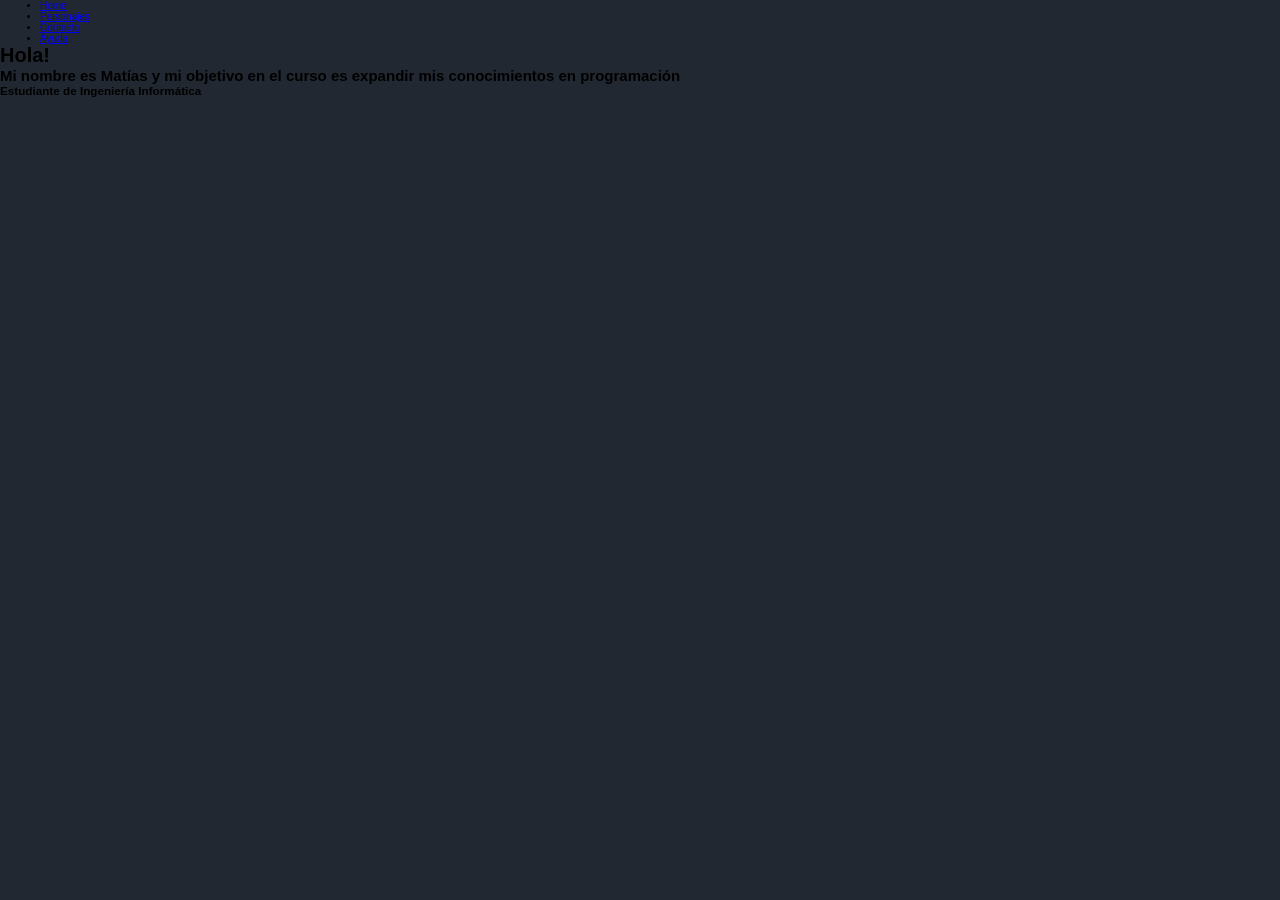
<file: clase2/index.html>
<!DOCTYPE html>
<html lang="en">
<head>
  <meta charset="UTF-8">
  <meta http-equiv="X-UA-Compatible" content="IE=edge">
  <meta name="viewport" content="width=device-width, initial-scale=1.0">
  <link rel="stylesheet" href="../clase3/style.css">
  <title>Clase 2</title>
</head>
<body>
  <header id="arriba">
    <ul class="menuSuperior">
      <li><a href='index.html'>Home</a></li>
      <li><a href='./pages/personajes.html'>Personajes</a></li>
      <li><a href='#'>Contacto</a></li>
      <li><a href='#'>Ayuda</a></li>
    </ul>
  </header>
  
  <h1>Hola!</h1>
  <h2>Mi nombre es Matías y mi objetivo en el curso es expandir mis conocimientos en programación</h2>
  <h3>Estudiante de Ingeniería Informática</h3>
  
</body>
</html>
</file>
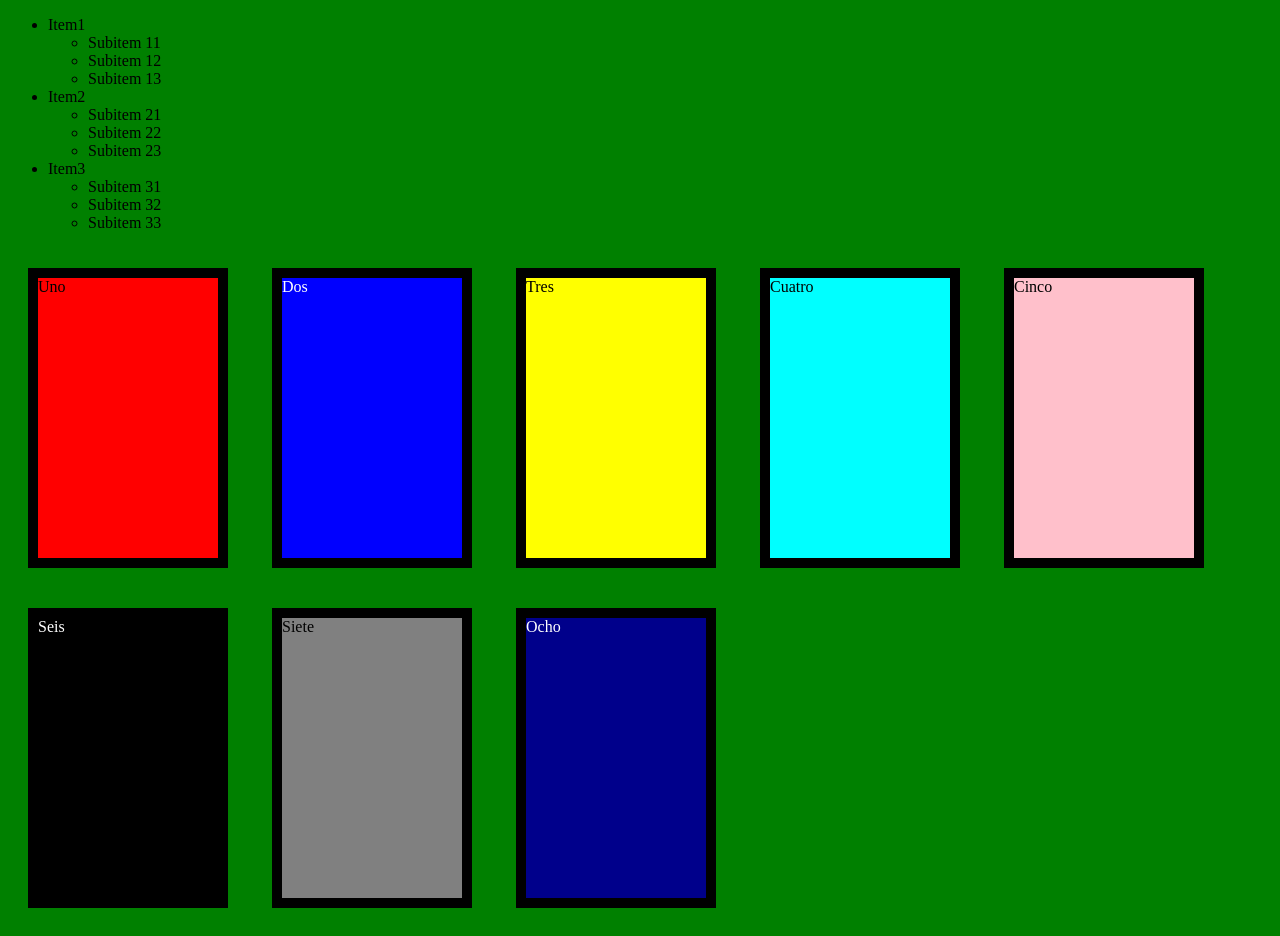
<file: clase4/index.html>
<!DOCTYPE html>
<html lang="en">
<head>
  <meta charset="UTF-8">
  <meta http-equiv="X-UA-Compatible" content="IE=edge">
  <meta name="viewport" content="width=device-width, initial-scale=1.0">
  <link rel="stylesheet" href="./style.css">
  <title>Document</title>
</head>
<body>
  <ul class="menu">
    
    <li class="item"> Item1
      <ul>  
        <li class="subitem">Subitem 11</li>    
        <li class="subitem">Subitem 12</li>
        <li class="subitem">Subitem 13</li>
      </ul>
    </li>

    <li class="item"> Item2
      <ul>
        <li class="subitem">Subitem 21</li>
        <li class="subitem">Subitem 22</li>
        <li class="subitem">Subitem 23</li>
      </ul>
    </li>
    
    <li class="item"> Item3
      <ul> 
        <li class="subitem">Subitem 31</li>
        <li class="subitem">Subitem 32</li>
        <li class="subitem">Subitem 33</li>
      </ul>
    </li>
  
  </ul>

  <div>
    <div class="caja uno" >Uno</div>
    <div class="caja dos">Dos</div>
    <div class="caja tres">Tres</div>
    <div class="caja cuatro">Cuatro</div>
    <div class="caja cinco">Cinco</div>
    <div class="caja seis">Seis</div>
    <div class="caja siete">Siete</div>
    <div class="caja ocho">Ocho</div>
  </div>
</body>
</html>
</file>
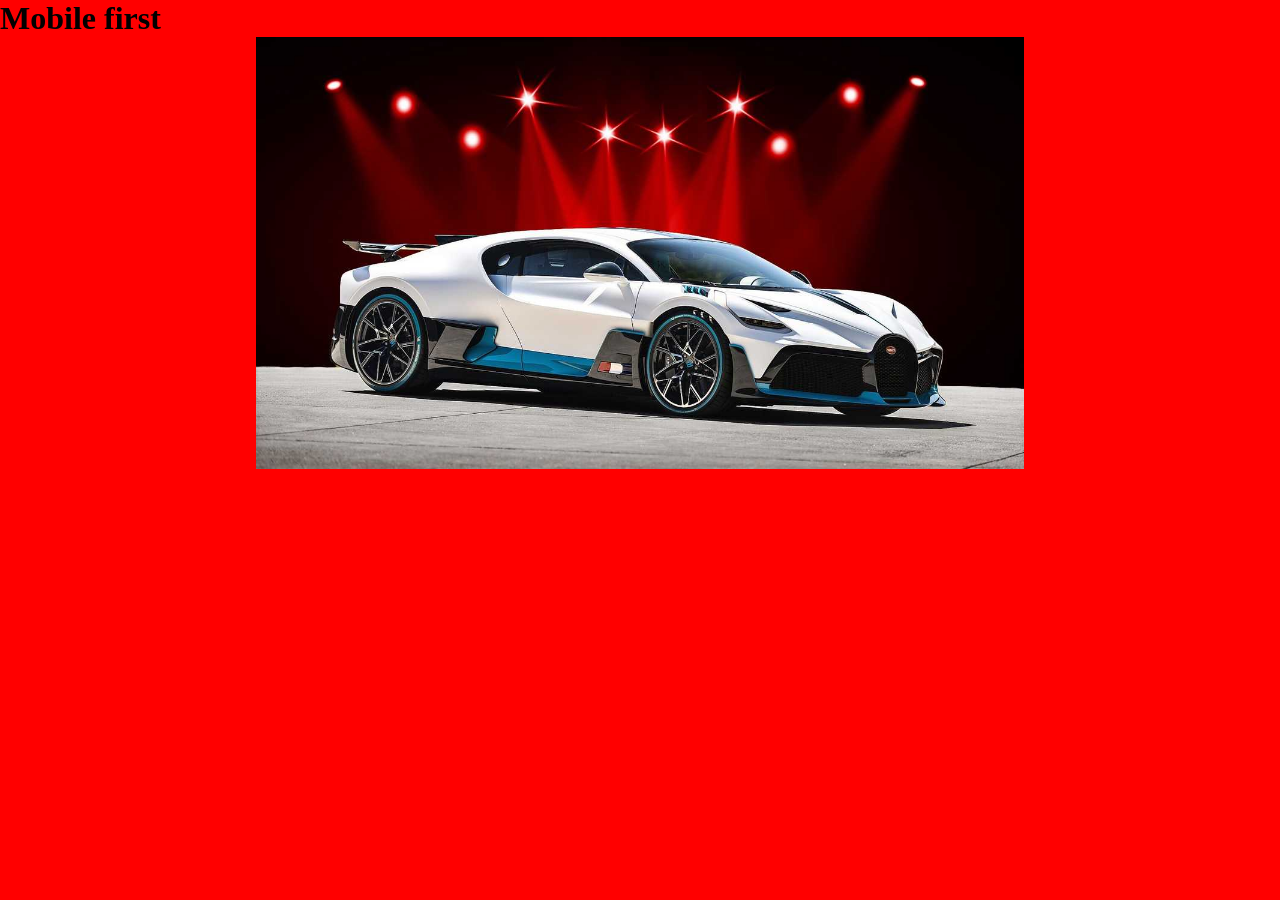
<file: clase7/index.html>
<!DOCTYPE html>
<html lang="en">
<head>
  <meta charset="UTF-8">
  <meta http-equiv="X-UA-Compatible" content="IE=edge">
  <meta name="viewport" content="width=device-width, initial-scale=1.0">
  <link rel="stylesheet" href="./styles.css">
  <title>Document</title>
</head>
<body>
  <h1>Mobile first</h1>
  
  <section class="tienda">
    <div>
      <img src="./img/auto1.jpg" alt="un auto">
    </div>
  </section>


</body>
</html>
</file>
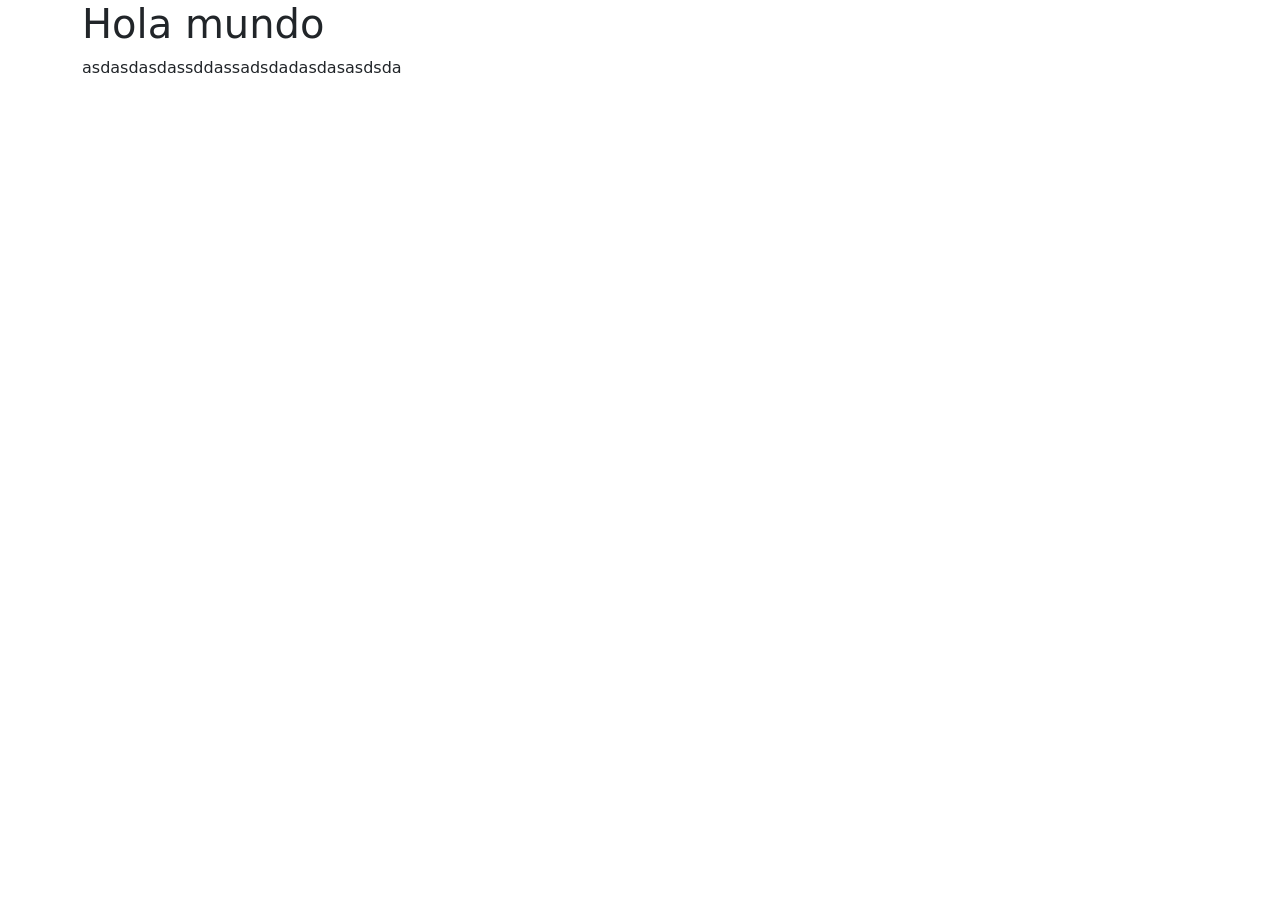
<file: clase8/index.html>
<!DOCTYPE html>
<html lang="en">
<head>
  <meta charset="UTF-8">
  <meta http-equiv="X-UA-Compatible" content="IE=edge">
  <meta name="viewport" content="width=device-width, initial-scale=1.0">
  <link rel="stylesheet" href="./css/bootstrap.css">
  <title>Document</title>
</head>
<body>
  <section class="container">
    <h1>Hola mundo</h1>
    asdasdasdassddassadsdadasdasasdsda
  </section>
  


  
  <script src="./js/bootstrap.js"></script>
  <script src="https://cdn.jsdelivr.net/npm/@popperjs/core@2.11.6/dist/umd/popper.min.js" integrity="sha384-oBqDVmMz9ATKxIep9tiCxS/Z9fNfEXiDAYTujMAeBAsjFuCZSmKbSSUnQlmh/jp3" crossorigin="anonymous"></script>
</body>
</html>
</file>
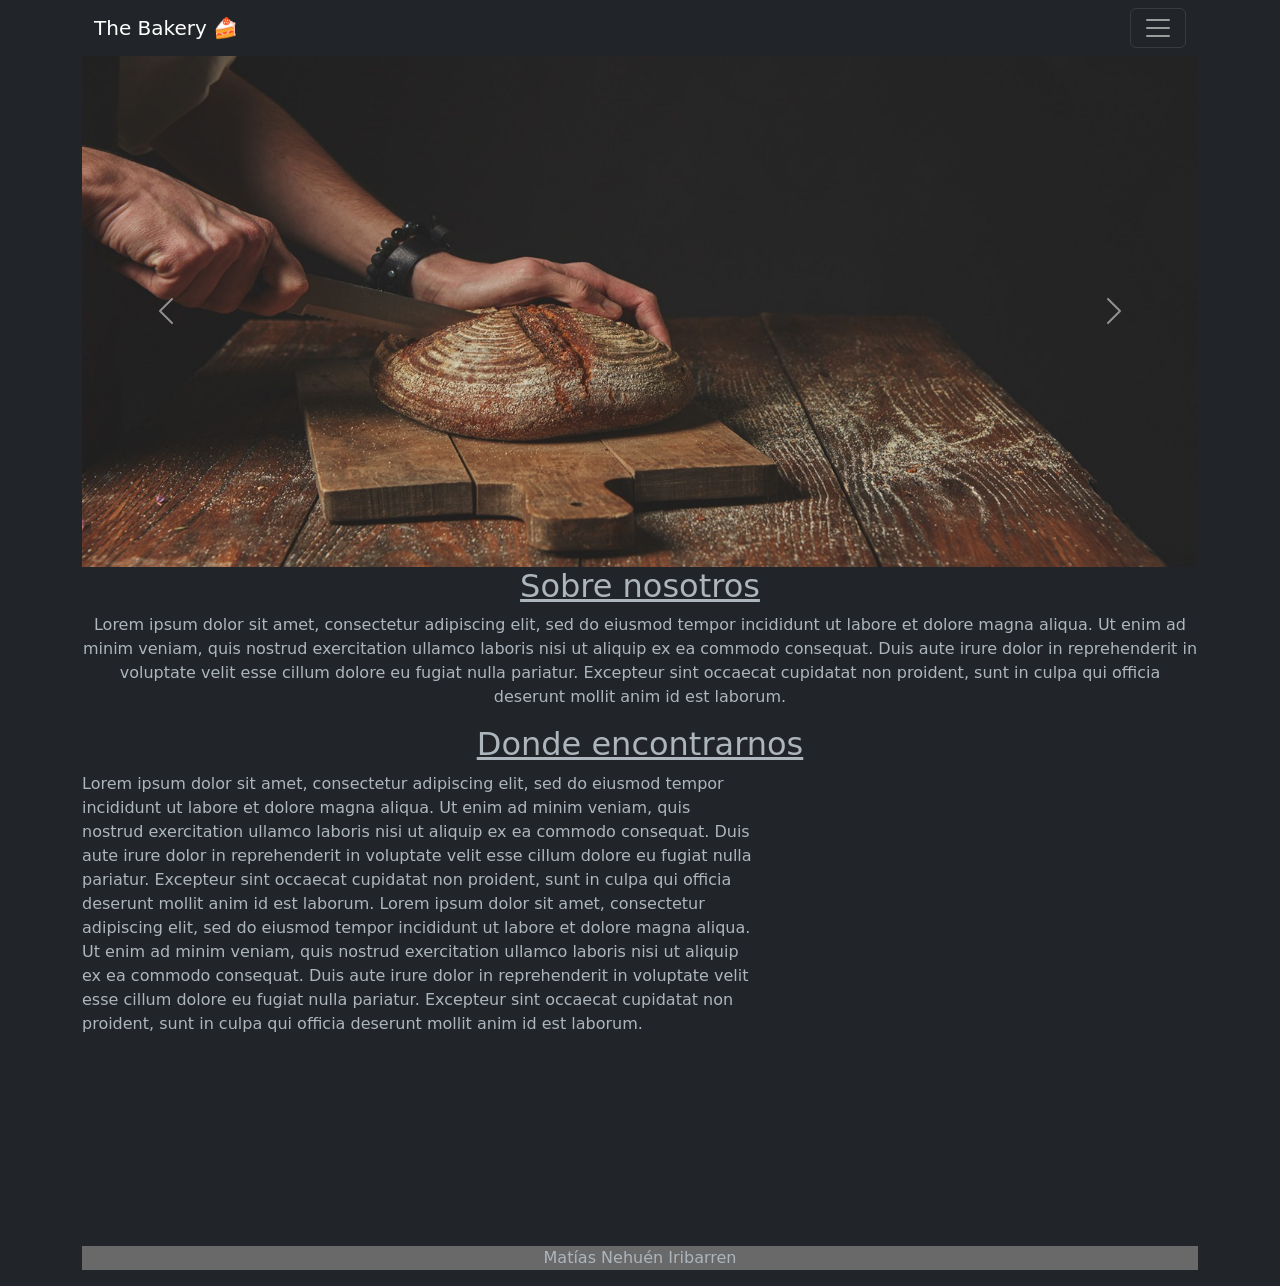
<file: tp/index.html>
<!DOCTYPE html>
<html lang="en">
<head>
  <meta charset="UTF-8">
  <meta http-equiv="X-UA-Compatible" content="IE=edge">
  <meta name="viewport" content="width=device-width, initial-scale=1.0">
  <link href="./css/bootstrap.min.css" rel="stylesheet">
  <link href="./img/icon.png" rel="icon">
  <link href="./css/styles.css" rel="stylesheet">
  <title>Home - The Bakery​​</title>
</head>
<body class="container text-center bg-dark" id="background">
  
  <!-- Header -->
  <header>
    <nav class="navbar navbar-dark bg-dark" id="header">
      <div class="container-fluid">
        <a class="navbar-brand" href="#">The Bakery 🍰​</a>
        <button class="navbar-toggler" type="button" data-bs-toggle="collapse" data-bs-target="#navbarNavDropdown" aria-controls="navbarNavDropdown" aria-expanded="false" aria-label="Toggle navigation">
          <span class="navbar-toggler-icon"></span>
        </button>
        <div class="collapse navbar-collapse" id="navbarNavDropdown">
          <ul class="navbar-nav">
            <li class="nav-item">
              <a class="nav-link active" aria-current="page" href="#">Home</a>
            </li>
            <li class="nav-item">
              <a class="nav-link" href="./contacto.html">Contacto</a>
            </li>
            <li class="nav-item">
              <a class="nav-link" id="theme" href="#">🌞</a>
            </li>
          </ul>
        </div>
      </div>
    </nav>
  </header>
  
  <!-- Carousel -->
  <div class="bg-dark" id="carousel">  
    <div id="carouselExampleControls" class="carousel slide" data-bs-ride="carousel">
      <div class="carousel-inner">
        <div class="carousel-item active">
          <img src="./img/1-dark.jpg" id="first-image" class="d-block w-100" alt="person cutting bread">
        </div>
        <div class="carousel-item">
          <img src="./img/2-dark.jpg" id="second-image" class="d-block w-100" alt="crosaint">
        </div>
        <div class="carousel-item">
          <img src="./img/3-dark.jpg" id="third-image" class="d-block w-100" alt="bread">
        </div>
      </div>
      <button class="carousel-control-prev" type="button" data-bs-target="#carouselExampleControls" data-bs-slide="prev">
        <span class="carousel-control-prev-icon" aria-hidden="true"></span>
        <span class="visually-hidden">Previous</span>
      </button>
      <button class="carousel-control-next" type="button" data-bs-target="#carouselExampleControls" data-bs-slide="next">
        <span class="carousel-control-next-icon" aria-hidden="true"></span>
        <span class="visually-hidden">Next</span>
      </button>
    </div>
  </div>
  
  <!-- Datos -->
  <section class="datos">
    <div class="negocio">
      <h2 class="titulo">Sobre nosotros</h2>
      <p>
        Lorem ipsum dolor sit amet, consectetur adipiscing elit, sed do eiusmod tempor incididunt ut labore et dolore magna aliqua. Ut enim ad minim veniam, quis nostrud exercitation ullamco laboris nisi ut aliquip ex ea commodo consequat. Duis aute irure dolor in reprehenderit in voluptate velit esse cillum dolore eu fugiat nulla pariatur. Excepteur sint occaecat cupidatat non proident, sunt in culpa qui officia deserunt mollit anim id est laborum.
      </p>
    </div>
    <div>
      <h2 class="titulo">Donde encontrarnos</h2>
      <div class="ubicacion">
        <p class="descripcion">
          Lorem ipsum dolor sit amet, consectetur adipiscing elit, sed do eiusmod tempor incididunt ut labore et dolore magna aliqua. Ut enim ad minim veniam, quis nostrud exercitation ullamco laboris nisi ut aliquip ex ea commodo consequat. Duis aute irure dolor in reprehenderit in voluptate velit esse cillum dolore eu fugiat nulla pariatur. Excepteur sint occaecat cupidatat non proident, sunt in culpa qui officia deserunt mollit anim id est laborum.
          Lorem ipsum dolor sit amet, consectetur adipiscing elit, sed do eiusmod tempor incididunt ut labore et dolore magna aliqua. Ut enim ad minim veniam, quis nostrud exercitation ullamco laboris nisi ut aliquip ex ea commodo consequat. Duis aute irure dolor in reprehenderit in voluptate velit esse cillum dolore eu fugiat nulla pariatur. Excepteur sint occaecat cupidatat non proident, sunt in culpa qui officia deserunt mollit anim id est laborum.
        </p>
        <iframe class="map" src="https://www.google.com/maps/embed?pb=!1m18!1m12!1m3!1d763.4811857106511!2d-57.5301621650139!3d-38.014184085587836!2m3!1f0!2f0!3f0!3m2!1i1024!2i768!4f13.1!3m3!1m2!1s0x9584dc37932b8e31%3A0x9d6556358a3e2320!2sPlaya%20Varese!5e0!3m2!1ses!2sar!4v1664752548899!5m2!1ses!2sar" width="600" height="450" style="border:0;" allowfullscreen="" loading="lazy" referrerpolicy="no-referrer-when-downgrade"></iframe>
      </div>
    </div>
  </section>
  <br>

  <!-- Footer -->
  <footer>
    <div class="footer">
      <p class="datos">Matías Nehuén Iribarren</p>
    </div>
  </footer>

  <script src="https://cdn.jsdelivr.net/npm/@popperjs/core@2.11.6/dist/umd/popper.min.js" integrity="sha384-oBqDVmMz9ATKxIep9tiCxS/Z9fNfEXiDAYTujMAeBAsjFuCZSmKbSSUnQlmh/jp3" crossorigin="anonymous"></script>
  <script src="./js/bootstrap.bundle.min.js"></script>
  <script src="./js/home.js"></script>
</body>
</html>
</file>
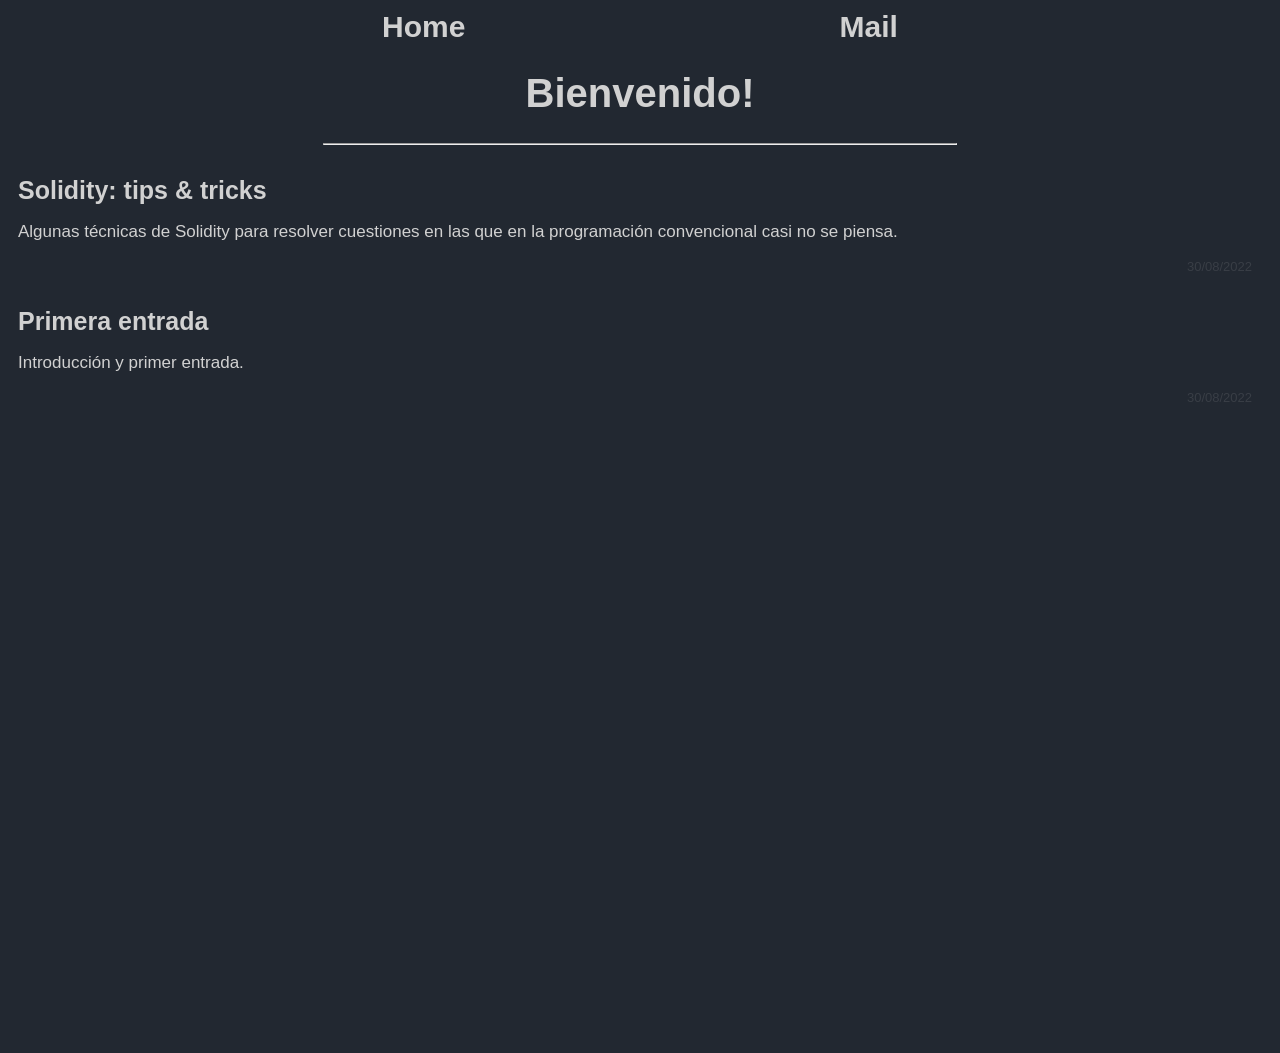
<file: clase3/public/index.html>
<!DOCTYPE html>
<html lang="en">
<head>
  <meta charset="UTF-8">
  <meta http-equiv="X-UA-Compatible" content="IE=edge">
  <meta name="viewport" content="width=device-width, initial-scale=1.0">
  <link rel="stylesheet" href="./style.css">
  <link rel="icon" href="./icon.png">
  <title>Blog</title>
</head>
<body>
  <header id="arriba">
    <ul class="menu">
      <li><a href='index.html'>Home</a></li>
      <li><a href='mailto:mati.iribarren98@gmail.com'>Mail</a></li>
    </ul>
  </header>
  
  <h1 class="title">Bienvenido!</h1>
  <hr width="50%" style="margin:auto;">
  
  <section class="container">
   
    <br>
    <article class="entry">
      <a href="./entries/1.html">Solidity: tips & tricks</a>
      <p class="description">Algunas técnicas de Solidity para resolver cuestiones en las que en la programación convencional casi no se piensa.</p>
      <p class="date">30/08/2022</p>
    </article>

    <article class="entry">
      <a href="./entries/0.html">Primera entrada</a>
      <p class="description">Introducción y primer entrada.</p>
      <p class="date">30/08/2022</p>
    </article>
    <br>
  </section>
  
</body>
</html>
</file>
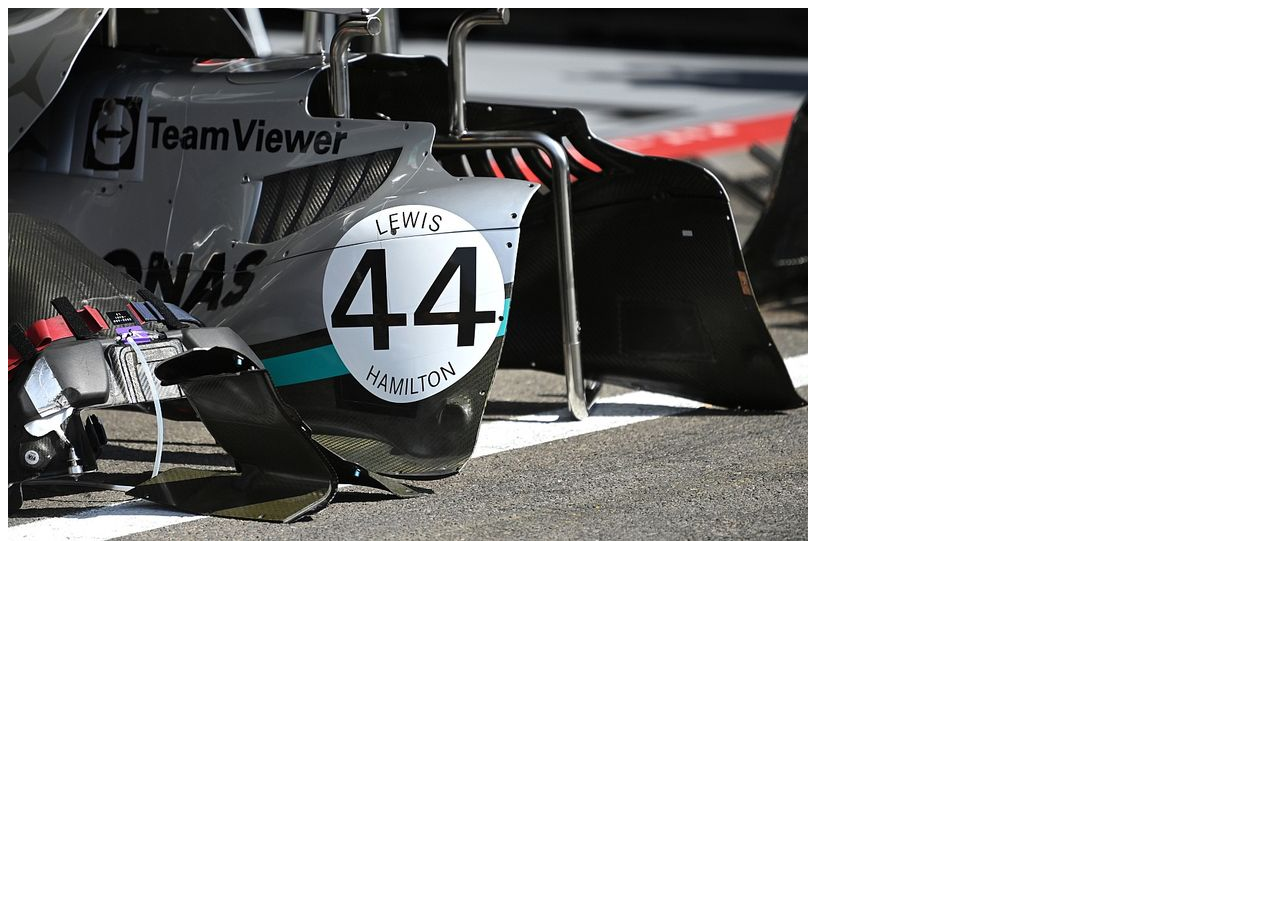
<file: clase2/ejercicios/ejercicio_1.html>
<!DOCTYPE html>
<html lang="en">
<head>
    <meta charset="UTF-8">
    <meta http-equiv="X-UA-Compatible" content="IE=edge">
    <meta name="viewport" content="width=device-width, initial-scale=1.0">
    <title>Ejercicio 1</title>
</head>
<body>
  <img src='./img/f1_mercedes.jpg' alt='auto mercedes benz f1'>
  <iframe width="560" height="315" src="https://www.youtube.com/embed/2O3FA47o6fo" title="YouTube video player" frameborder="0" allow="accelerometer; autoplay; clipboard-write; encrypted-media; gyroscope; picture-in-picture" allowfullscreen></iframe>
</body>
</html>
</file>
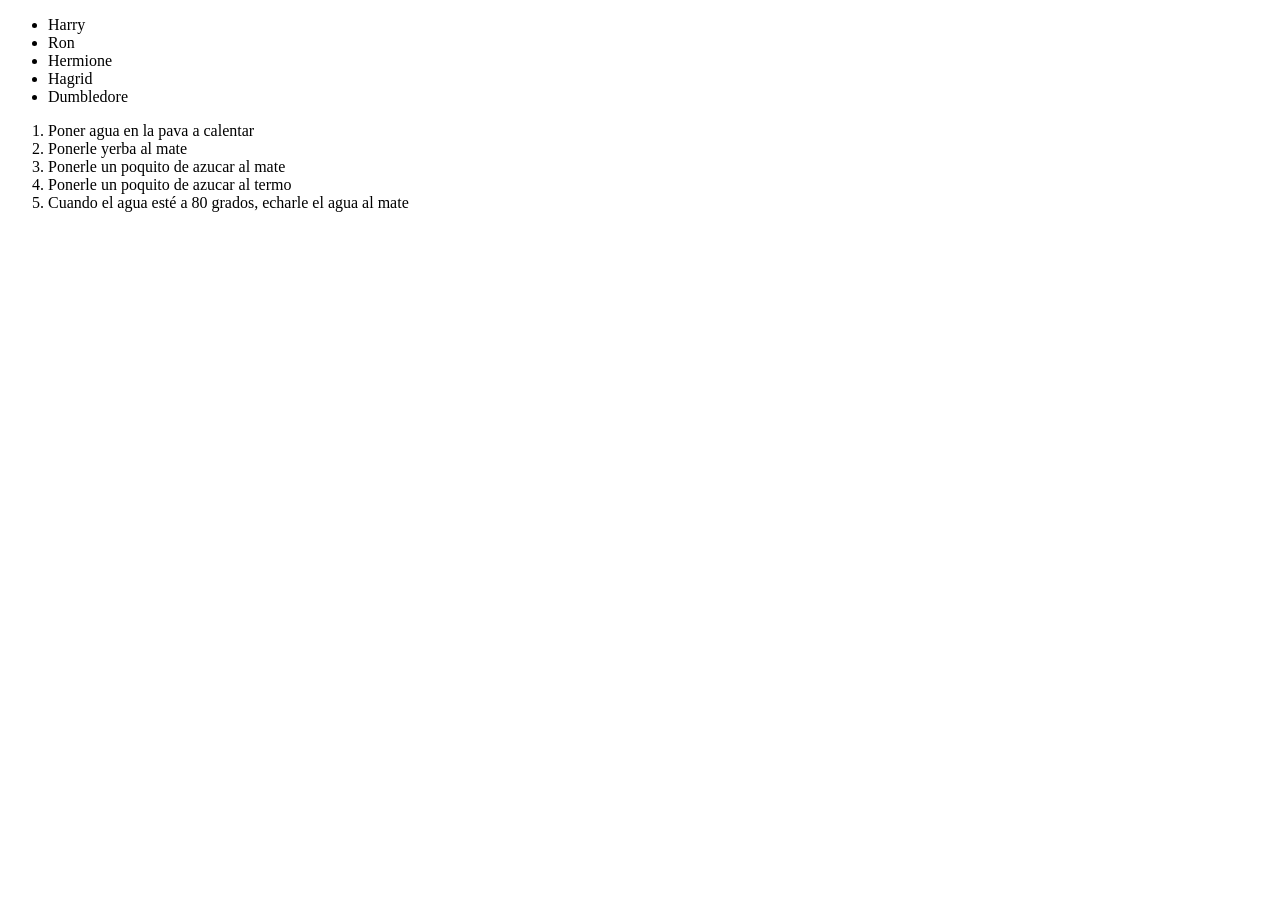
<file: clase2/ejercicios/ejercicio_2.html>
<!DOCTYPE html>
<html lang="en">
<head>
    <meta charset="UTF-8">
    <meta http-equiv="X-UA-Compatible" content="IE=edge">
    <meta name="viewport" content="width=device-width, initial-scale=1.0">
    <title>Ejercicio 2</title>
</head>
<body>
  <ul>
    <li>Harry</li>
    <li>Ron</li>
    <li>Hermione</li>
    <li>Hagrid</li>
    <li>Dumbledore</li>
  </ul>
  <ol>
    <li>Poner agua en la pava a calentar</li>
    <li>Ponerle yerba al mate</li>
    <li>Ponerle un poquito de azucar al mate</li>
    <li>Ponerle un poquito de azucar al termo</li>
    <li>Cuando el agua esté a 80 grados, echarle el agua al mate</li>
  </ol>
</body>
</html>
</file>
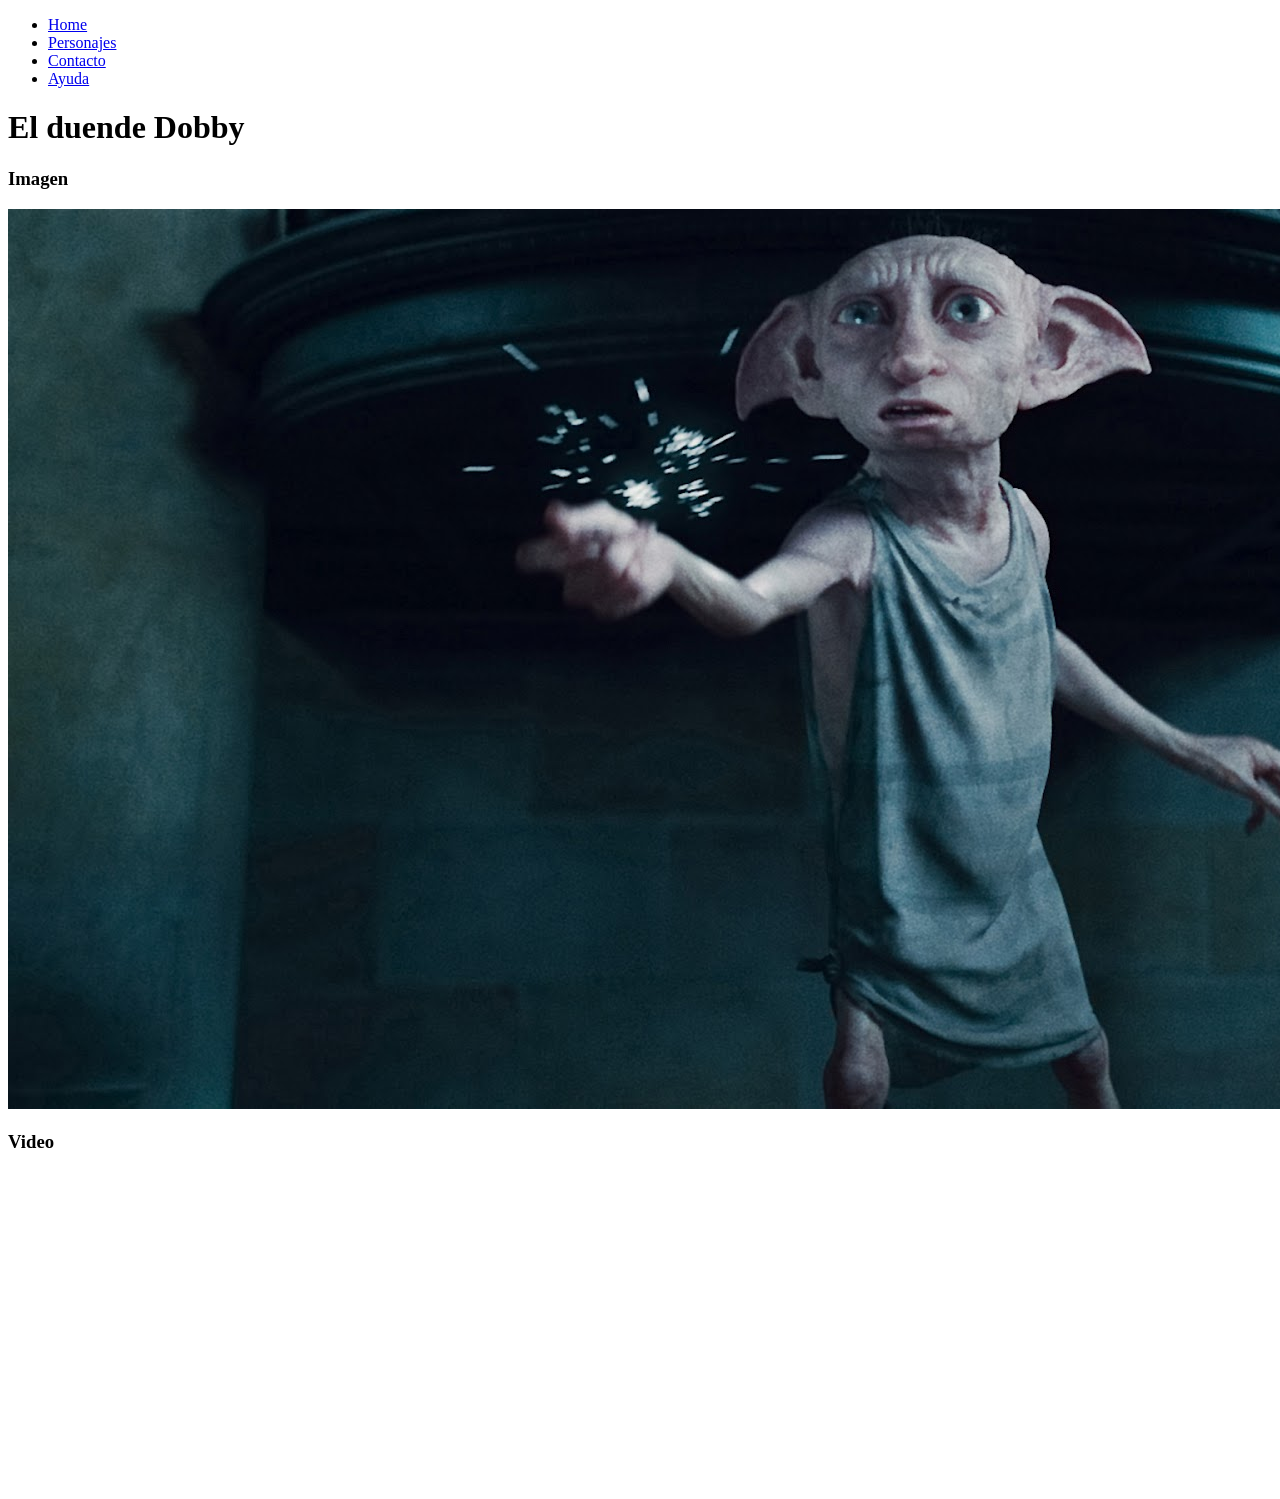
<file: clase2/pages/personajes.html>
<!DOCTYPE html>
<html lang="en">
<head>
  <meta charset="UTF-8">
  <meta http-equiv="X-UA-Compatible" content="IE=edge">
  <meta name="viewport" content="width=device-width, initial-scale=1.0">
  <title>Personajes</title>
</head>
<body>
  <header>
    <ul>
      <li><a href='../index.html'>Home</a></li>
      <li><a href='personajes.html'>Personajes</a></li>
      <li><a href='#'>Contacto</a></li>
      <li><a href='#'>Ayuda</a></li>
    </ul>
  </header>

  <h1>El duende Dobby</h2>
  
  <h3>Imagen</h3>
  <img src='../img/dobby.jpg' alt='el duende dobby'>

  <h3>Video</h3>
  <iframe width="560" height="315" src="https://www.youtube.com/embed/Ylg21yrWmC8" title="YouTube video player" frameborder="0" allow="accelerometer; autoplay; clipboard-write; encrypted-media; gyroscope; picture-in-picture" allowfullscreen></iframe>

</body>
</html>
</file>
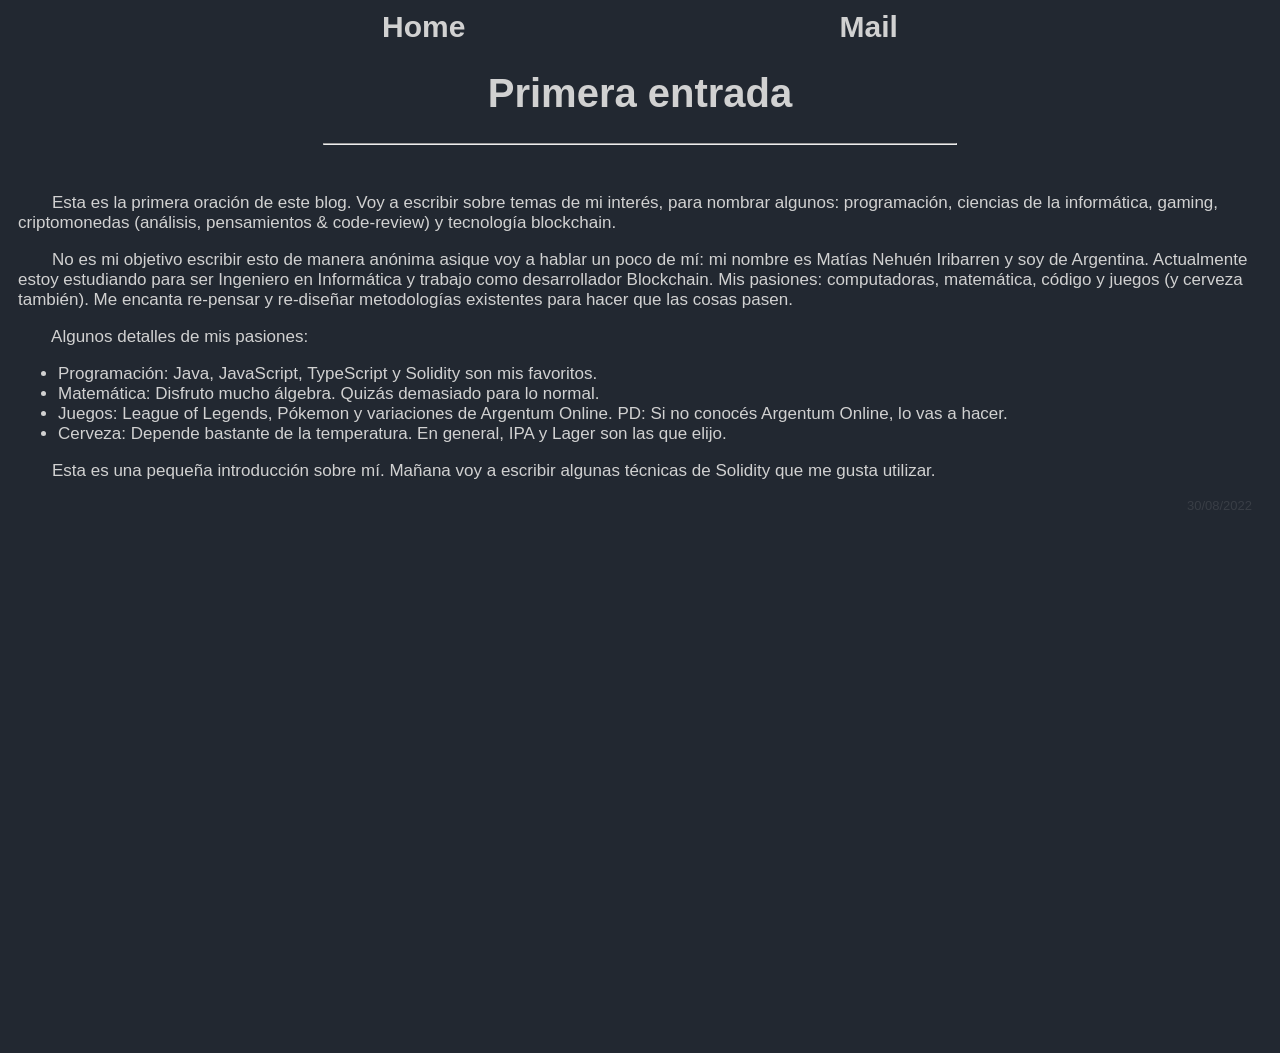
<file: clase3/public/entries/0.html>
<!DOCTYPE html>
<html lang="en">
<head>
  <meta charset="UTF-8">
  <meta http-equiv="X-UA-Compatible" content="IE=edge">
  <meta name="viewport" content="width=device-width, initial-scale=1.0">
  <link rel="icon" href="../icon.png">
  <link rel="stylesheet" href="../style.css">
  <title>Primera entrada</title>
</head>
<body>
  <header id="arriba">
    <ul class="menu">
      <li><a href='../index.html'>Home</a></li>
      <li><a href='mailto:mati.iribarren98@gmail.com?subject:Consulte&body:Escriba aquí'>Mail</a></li>
    </ul>
  </header>
  
  <h1 class="title">Primera entrada</h1>
  <hr width="50%" style="margin:auto;">
  
  <section class="container">
    
    <br>
    <article class="entry">
      <p>
        &emsp;&emsp;Esta es la primera oración de este blog. Voy a escribir sobre temas de mi interés, para nombrar algunos: programación, ciencias de la informática, gaming,
        criptomonedas (análisis, pensamientos & code-review) y tecnología blockchain.
      </p>
      <p>
        &emsp;&emsp;No es mi objetivo escribir esto de manera anónima asique voy a hablar un poco de mí: mi nombre es Matías Nehuén Iribarren y soy de Argentina.
        Actualmente estoy estudiando para ser Ingeniero en Informática y trabajo como desarrollador Blockchain. Mis pasiones: computadoras, matemática, código y juegos (y cerveza también).
        Me encanta re-pensar y re-diseñar metodologías existentes para hacer que las cosas pasen.
      </p>
      <p>
        &emsp;&emsp;Algunos detalles de mis pasiones:
      </p>
      <ul>
        <li>Programación: Java, JavaScript, TypeScript y Solidity son mis favoritos.</li>
        <li>Matemática: Disfruto mucho álgebra. Quizás demasiado para lo normal.</li>
        <li>Juegos: League of Legends, Pókemon y variaciones de Argentum Online. PD: Si no conocés Argentum Online, lo vas a hacer.</li>
        <li>Cerveza: Depende bastante de la temperatura. En general, IPA y Lager son las que elijo.</li>
      </ul>
      <p>
        &emsp;&emsp;Esta es una pequeña introducción sobre mí. Mañana voy a escribir algunas técnicas de Solidity que me gusta utilizar.
      </p>
      <p class="date">30/08/2022</p>
    </article>
    <br>
    
  </section>
  
</body>
</html>
</file>
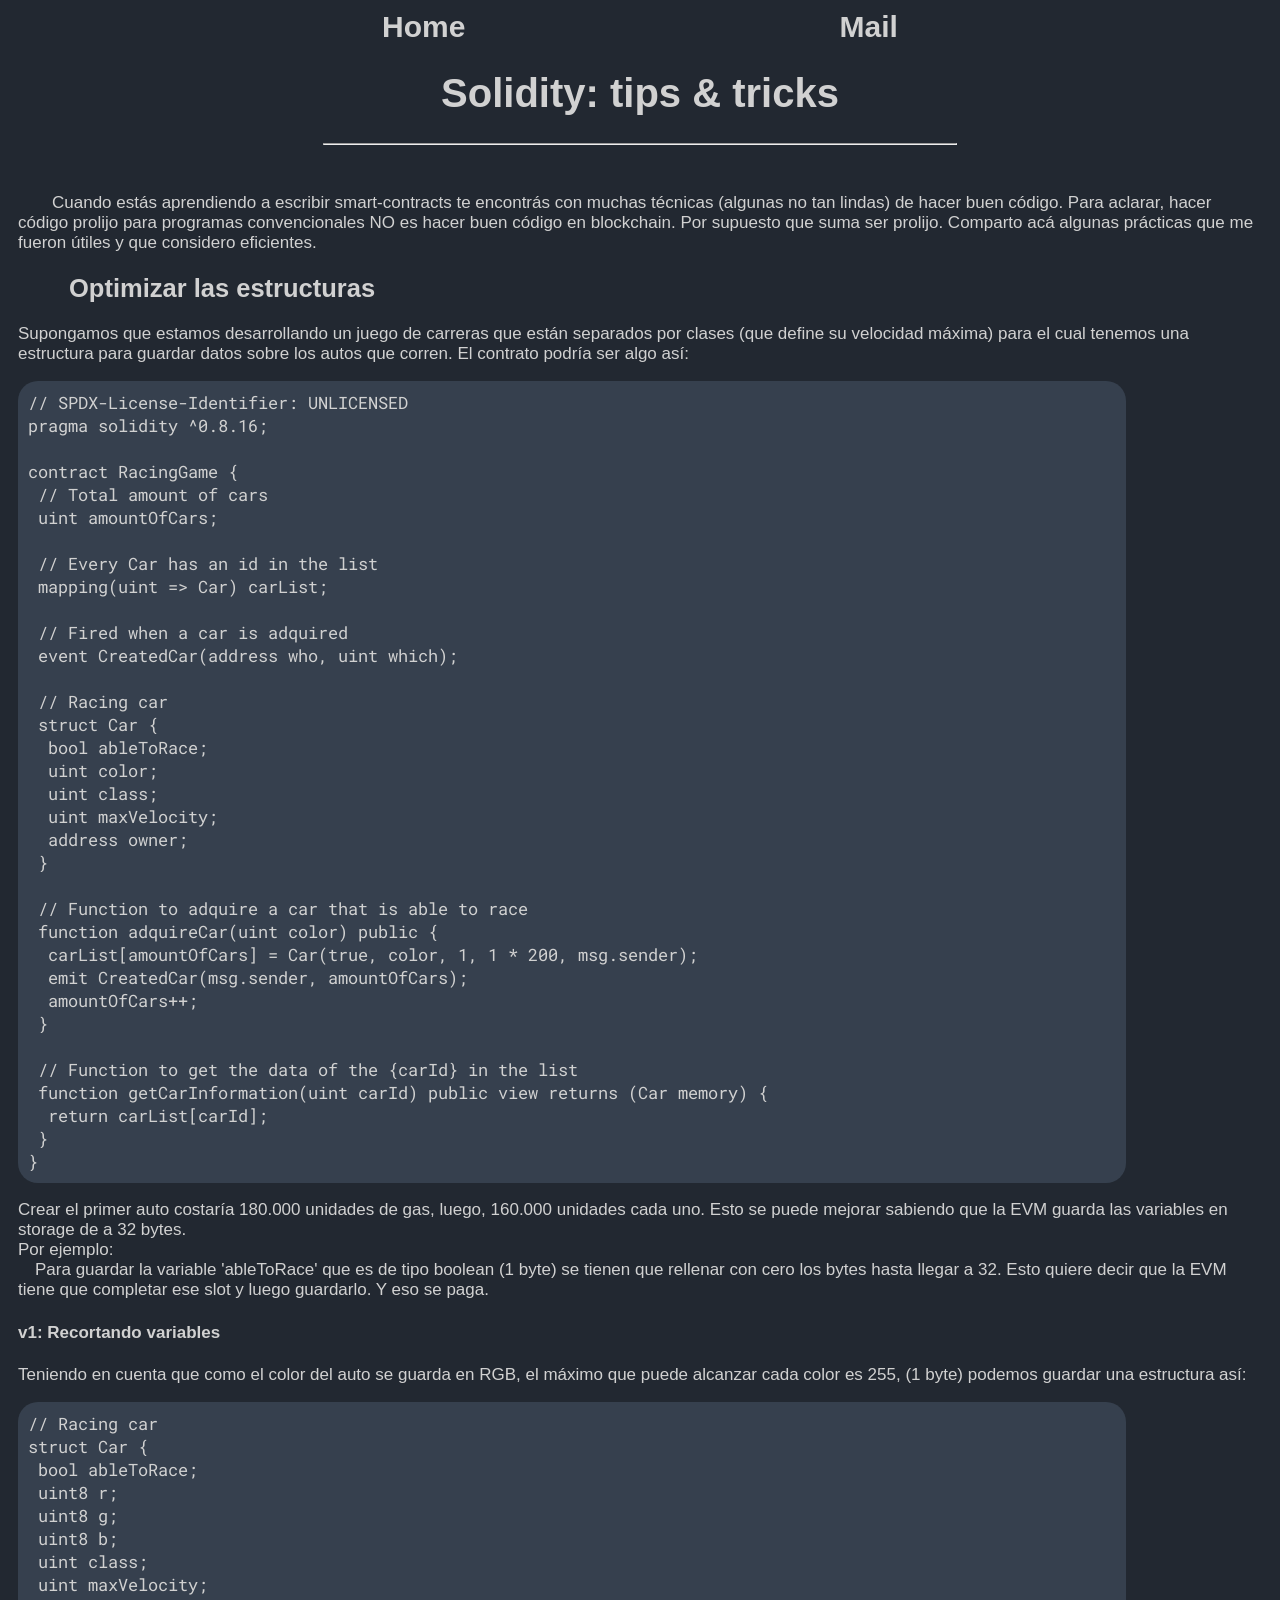
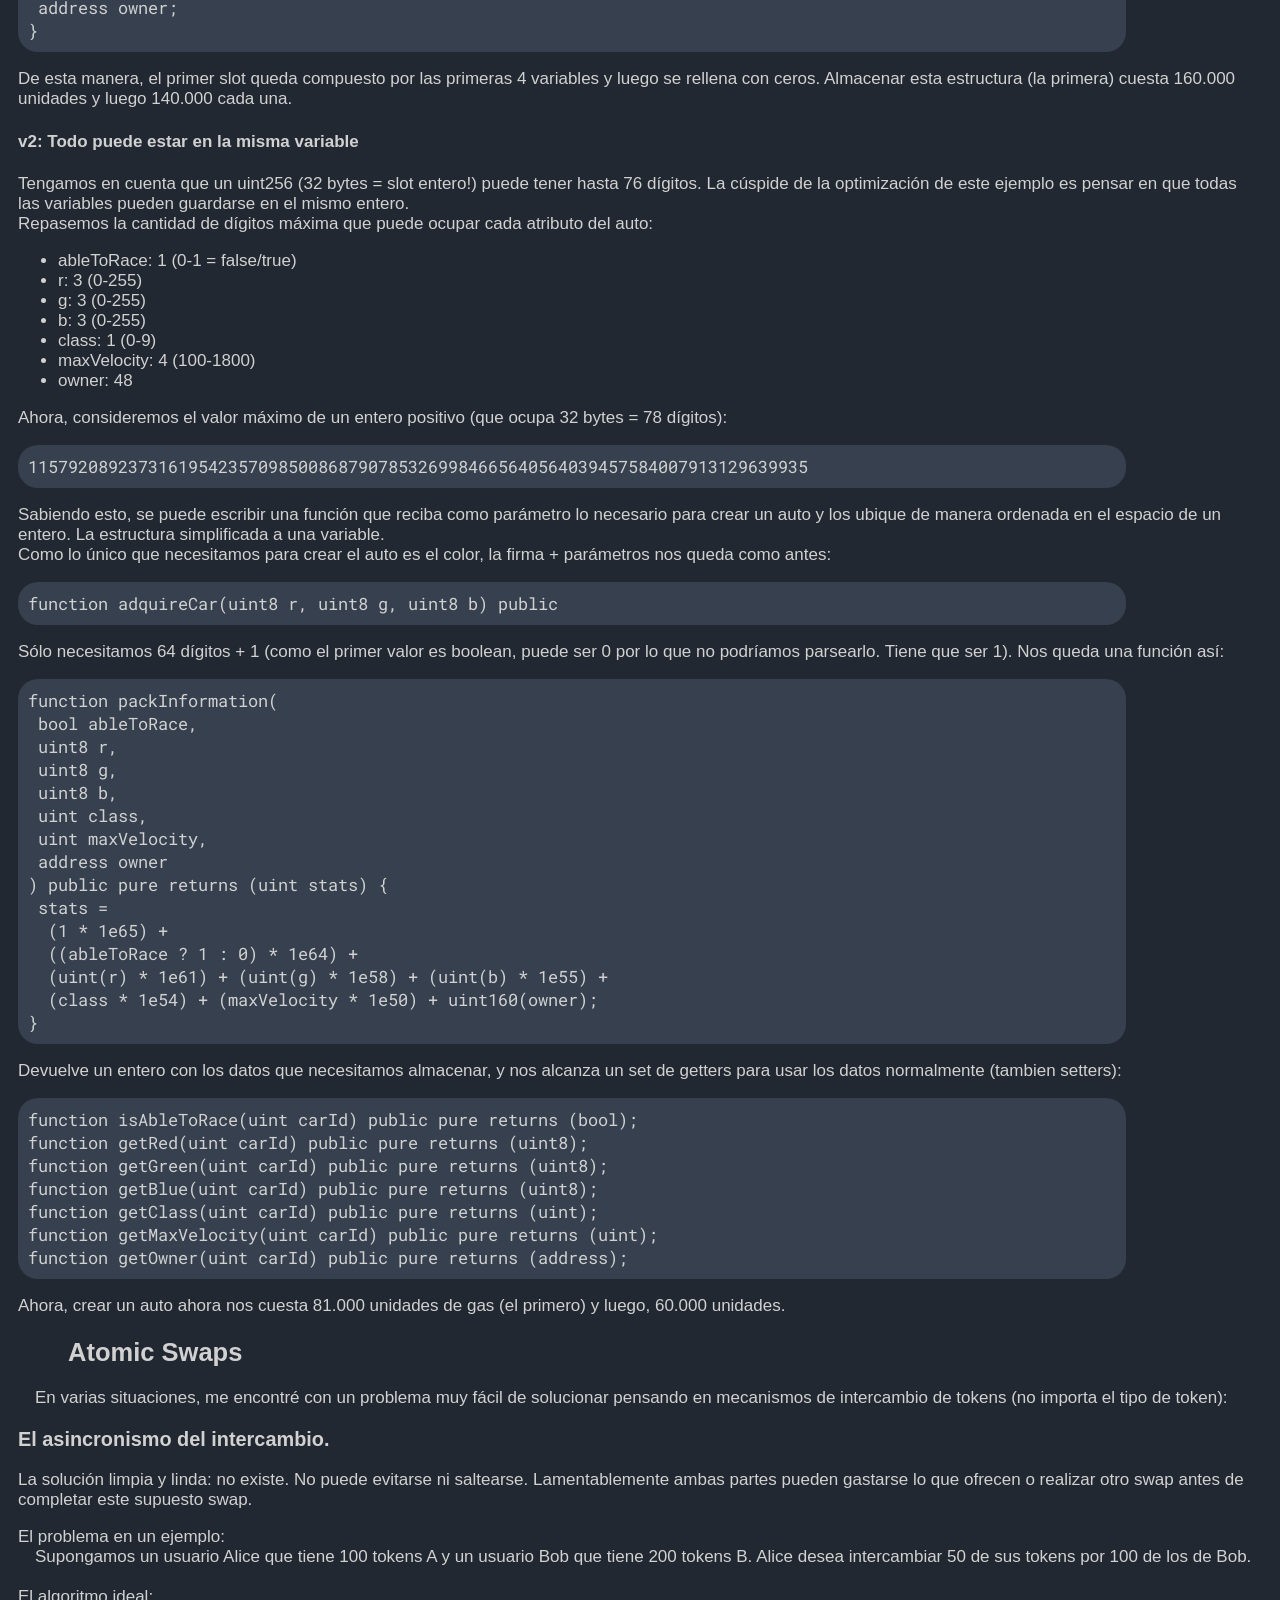
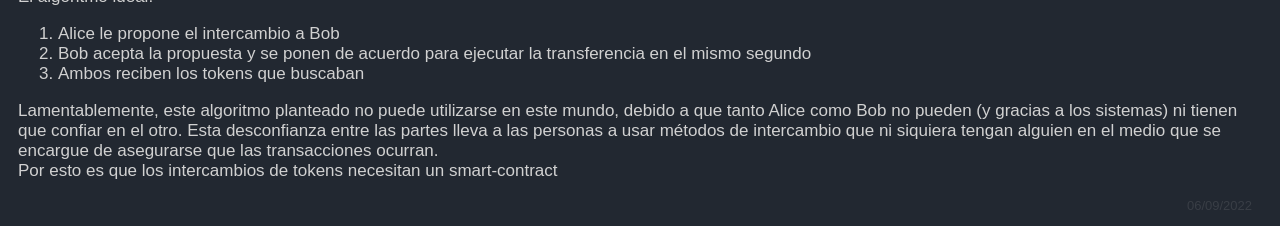
<file: clase3/public/entries/1.html>
<!DOCTYPE html>
<html lang="en">
<head>
  <meta charset="UTF-8">
  <meta http-equiv="X-UA-Compatible" content="IE=edge">
  <meta name="viewport" content="width=device-width, initial-scale=1.0">
  <link rel="icon" href="../icon.png">
  <link rel="stylesheet" href="../style.css">
  <link rel="preconnect" href="https://fonts.googleapis.com">
  <link rel="preconnect" href="https://fonts.gstatic.com" crossorigin>
  <link href="https://fonts.googleapis.com/css2?family=Roboto+Mono:wght@300&display=swap" rel="stylesheet">
  <title>Solidity: tips & tricks</title>
</head>
<body>
  <header id="arriba">
    <ul class="menu">
      <li><a href='../index.html'>Home</a></li>
      <li><a href='mailto:mati.iribarren98@gmail.com?subject:Consulte&body:Escriba aquí'>Mail</a></li>
    </ul>
  </header>
  
  <h1 class="title">Solidity: tips & tricks</h1>
  <hr width="50%" style="margin:auto;">
  
  <section class="container">
    
    <br>
    <article class="entry">
      <p>
        &emsp;&emsp;Cuando estás aprendiendo a escribir smart-contracts te encontrás con muchas técnicas
        (algunas no tan lindas) de hacer buen código. Para aclarar, hacer código prolijo para programas convencionales
        NO es hacer buen código en blockchain. Por supuesto que suma ser prolijo. Comparto acá algunas prácticas que
        me fueron útiles y que considero eficientes.
      </p>
      <h2>
        &emsp;&emsp;Optimizar las estructuras
      </h2>
      <p>
        Supongamos que estamos desarrollando un juego de carreras que están separados por clases (que define su velocidad máxima)
         para el cual tenemos una estructura para guardar datos
        sobre los autos que corren. El contrato podría ser algo así:
      </p>
      <p class="code">
        // SPDX-License-Identifier: UNLICENSED<br>
        pragma solidity ^0.8.16;<br>
        <br>
        contract RacingGame {<br>
        &emsp;// Total amount of cars<br>
        &emsp;uint amountOfCars;<br>
        <br>
        &emsp;// Every Car has an id in the list<br>
        &emsp;mapping(uint => Car) carList;<br>
        <br>
        &emsp;// Fired when a car is adquired<br>
        &emsp;event CreatedCar(address who, uint which);<br>
        <br>
        &emsp;// Racing car<br>
        &emsp;struct Car {<br>
        &emsp;&emsp;bool ableToRace;<br>
        &emsp;&emsp;uint color;<br>
        &emsp;&emsp;uint class;<br>
        &emsp;&emsp;uint maxVelocity;<br>
        &emsp;&emsp;address owner;<br>
        &emsp;}<br>
        <br>
        &emsp;// Function to adquire a car that is able to race<br>
        &emsp;function adquireCar(uint color) public {<br>
        &emsp;&emsp;carList[amountOfCars] = Car(true, color, 1, 1 * 200, msg.sender);<br>
        &emsp;&emsp;emit CreatedCar(msg.sender, amountOfCars);<br>
        &emsp;&emsp;amountOfCars++;<br>
        &emsp;}<br>
        <br>
        &emsp;// Function to get the data of the {carId} in the list<br>
        &emsp;function getCarInformation(uint carId) public view returns (Car memory) {<br>
        &emsp;&emsp;return carList[carId];<br>
        &emsp;}<br>
        }<br>
      </p>
      <p>
        Crear el primer auto costaría 180.000 unidades de gas, luego, 160.000 unidades cada uno. Esto se puede
        mejorar sabiendo que la EVM guarda las variables en storage de a 32 bytes.
        <br>Por ejemplo:<br>
        &emsp;Para guardar la variable 'ableToRace' que es de tipo boolean (1 byte) se tienen que rellenar con cero los 
        bytes hasta llegar a 32. Esto quiere decir que la EVM tiene que completar ese slot y luego guardarlo. Y eso se paga.
      </p>
      <h4>v1: Recortando variables</h4>
      <p>
      Teniendo en cuenta que como el color del auto se guarda en RGB, el máximo que puede alcanzar cada color es 255,
      (1 byte) podemos guardar una estructura así:<br>
      </p>
      <p class="code">
        // Racing car<br>
        struct Car {<br>
        &emsp;bool ableToRace;<br>
        &emsp;uint8 r;<br>
        &emsp;uint8 g;<br>
        &emsp;uint8 b;<br>
        &emsp;uint class;<br>
        &emsp;uint maxVelocity;<br>
        &emsp;address owner;<br>
        }<br>
      </p>
      <p>
      De esta manera, el primer slot queda compuesto por las primeras 4 variables y luego se rellena con ceros.
      Almacenar esta estructura (la primera) cuesta 160.000 unidades y luego 140.000 cada una.
      </p>
      <h4>v2: Todo puede estar en la misma variable</h4>
      <p>
        Tengamos en cuenta que un uint256 (32 bytes = slot entero!) puede tener hasta 76 dígitos.
        La cúspide de la optimización de este ejemplo es pensar en que todas las variables pueden guardarse en
        el mismo entero.<br>
        Repasemos la cantidad de dígitos máxima que puede ocupar cada atributo del auto:
        <ul>  
          <li>ableToRace: 1 (0-1 = false/true)</li>
          <li>r: 3 (0-255)</li>
          <li>g: 3 (0-255)</li>
          <li>b: 3 (0-255)</li>
          <li>class: 1 (0-9)</li>
          <li>maxVelocity: 4 (100-1800)</li>
          <li>owner: 48</li>
        </ul>  
        Ahora, consideremos el valor máximo de un entero positivo (que ocupa 32 bytes = 78 dígitos):
        <p class="code">115792089237316195423570985008687907853269984665640564039457584007913129639935</p>
        Sabiendo esto, se puede escribir una función que reciba como parámetro lo necesario para crear un 
        auto y los ubique de manera ordenada en el espacio de un entero. La estructura simplificada a una 
        variable.<br>
        Como lo único que necesitamos para crear el auto es el color, la firma + parámetros nos queda como antes:
        <p class="code">function adquireCar(uint8 r, uint8 g, uint8 b) public</p>
        Sólo necesitamos 64 dígitos + 1 (como el primer valor es boolean, puede ser 0 por lo que no podríamos 
        parsearlo. Tiene que ser 1). Nos queda una función así:
        <p class="code">
          function packInformation(<br>
          &emsp;bool ableToRace,<br>
          &emsp;uint8 r,<br>
          &emsp;uint8 g,<br>
          &emsp;uint8 b,<br>
          &emsp;uint class,<br>
          &emsp;uint maxVelocity,<br>
          &emsp;address owner<br>
          ) public pure returns (uint stats) {<br>
            &emsp;stats =<br>
            &emsp;&emsp;(1 * 1e65) + <br>
            &emsp;&emsp;((ableToRace ? 1 : 0) * 1e64) + <br>
            &emsp;&emsp;(uint(r) * 1e61) + (uint(g) * 1e58) + (uint(b) * 1e55) + <br>
            &emsp;&emsp;(class * 1e54) + (maxVelocity * 1e50) + uint160(owner);<br>
          }<br>
        </p>
        Devuelve un entero con los datos que necesitamos almacenar, y nos alcanza un set de getters para usar los datos 
        normalmente (tambien setters):
        <p class="code">
          function isAbleToRace(uint carId) public pure returns (bool);<br>
          function getRed(uint carId) public pure returns (uint8);<br>
          function getGreen(uint carId) public pure returns (uint8);<br>
          function getBlue(uint carId) public pure returns (uint8);<br>
          function getClass(uint carId) public pure returns (uint);<br>
          function getMaxVelocity(uint carId) public pure returns (uint);<br>
          function getOwner(uint carId) public pure returns (address);<br>
        </p>
        Ahora, crear un auto ahora nos cuesta 81.000 unidades de gas (el primero) y luego, 60.000 unidades.
      </p>

      <h2>
        &emsp;&emsp;Atomic Swaps
      </h2>
      <p>
        &emsp;En varias situaciones, me encontré con un problema muy fácil de solucionar pensando en mecanismos 
        de intercambio de tokens (no importa el tipo de token):
        <h3>El asincronismo del intercambio.</h3>
        La solución limpia y linda: no existe. No puede evitarse ni saltearse. Lamentablemente ambas partes pueden gastarse 
        lo que ofrecen o realizar otro swap antes de completar este supuesto swap.
      </p>
      <p>
        El problema en un ejemplo:<br>
        &emsp;Supongamos un usuario Alice que tiene 100 tokens A y un usuario Bob que tiene 200 tokens B. Alice desea 
        intercambiar 50 de sus tokens por 100 de los de Bob. <br>
        <br>
        El algoritmo ideal:<br>
        <ol>
          <li>Alice le propone el intercambio a Bob</li>
          <li>Bob acepta la propuesta y se ponen de acuerdo para ejecutar la transferencia en el mismo segundo</li>
          <li>Ambos reciben los tokens que buscaban</li>
        </ol>
        Lamentablemente, este algoritmo planteado no puede utilizarse en este mundo, debido a que tanto Alice como Bob 
        no pueden (y gracias a los sistemas) ni tienen que confiar en el otro. Esta desconfianza entre las partes lleva a 
        las personas a usar métodos de intercambio que ni siquiera tengan alguien en el medio que se encargue de asegurarse 
        que las transacciones ocurran.<br>
        Por esto es que los intercambios de tokens necesitan un smart-contract
      </p>

      <p class="date">06/09/2022</p>
    </article>
    <br>
    
  </section>
  
</form>
</body>
</html>
</file>
<file: clase3/style.css>
* {
  margin: 0rem;
}

html {
  font-size: 10px;
}

body {
  font-family:'Lucida Sans', 'Lucida Sans Regular', 'Lucida Grande', 'Lucida Sans Unicode', Geneva, Verdana, sans-serif;
  background-color: rgb(34, 40, 49);
}

.title {
  color: rgb(209, 209, 209);
  font-size: 5rem;
  text-align: center;
  font-weight: 600;
  animation: title-animation 0.8s cubic-bezier(0.215, 0.610, 0.355, 1.000) both;
}

@keyframes title-animation {
  0% {
    letter-spacing: 1em;
    color:rgb(214, 90, 49);
    opacity: 0;
  }
  40% {
    opacity: 0.6;
    color:rgb(214, 90, 49);
  }
  100% {
    letter-spacing: normal;
    opacity: 1;
  }
}

.menu {
  margin: 2rem;
  list-style-type: none;
  text-align: center;
}

.menu li {
  display: inline-block;
}

.menu a {
  text-decoration: none;
  color: rgb(209, 209, 209);
  font-size: 3rem;
  font-weight: 800;
  padding: 2rem;
}

.menu a:hover {
  color: rgb(214, 90, 49);
}

.container {
  position: absolute;
  width: 66vw;
  left: 20%;
  margin-left: -50px;
  font-size: 1.5rem;
  text-align: left;
  color: rgb(216, 216, 216);
}

.container article a {
  text-decoration: none;
  font-size: 2rem;
  font-weight: 800;
  color: rgb(209, 209, 209);
}

.container article a:hover {
  color: rgb(214, 90, 49);
}

.date {
  font-size: 1.3rem;
  text-align: end;
  color: rgb(57, 62, 70);
}
</file>
<file: clase4/style.css>
* {
  box-sizing: border-box;
}

body {
  background-color: green;
}

.caja {
  width: 200px;
  height: 300px;
  margin: 20px;
  display: inline-block;
  border: 10px solid black;

}

.uno {
  background-color: red;
}

.dos {
  background-color: blue;
  color: white;
}

.tres {
  background-color: yellow;
}

.cuatro {
  background-color: aqua;
}

.cinco {
  background-color: pink;
}

.seis {
  background-color: black;
  color: white;
}

.siete {
  background-color: gray;
}

.ocho {
  background-color: darkblue;
  color: white;
}
</file>
<file: clase7/styles.css>
* {
  padding: 0;
  margin: 0;
}

body {
  background-color: gray;
}

.tienda {
  text-align: center;
}

.tienda img {
  width: 60%;
}

@media (min-width: 768px) {
  body {
    background-color: red;
  }
}
</file>
<file: tp/css/styles.css>
/* Formatea las imagenes en el mismo tamaño */
.carousel-inner > .carousel-item > img {
  object-fit: fill;
  width: 100%;
  height: auto;
}

/* Media querys para ajustar las imagenes segun la pantalla */
@media screen and (max-width: 300px) {
  #carousel {
    display: none;
  }
}

@media screen and (max-width: 480px) {
  .carousel-inner > .carousel-item > img {
    object-fit: contain;
  }
}

.datos {
  align-items: center;
  color: #adb5bd; /* El gris de bootstrap ($gray-500) */
}

.negocio {
  display: flex;
  flex-direction: column;
}

.titulo {
  /*El color lo va a heredar al igual que su posición
    y fuente asique sólo le pongo un subrayado.*/
  text-decoration: underline;
}

.ubicacion {
  display: flex;
}

.descripcion {
  text-align: left;
}

.map {
  min-width: 40%;
}

.footer {
  background-color: dimgrey;
}

.form-container {
  display: flex;
  justify-content: center;
}

.formulario {
  margin: 20%;
  display: grid;
  grid-template-columns: repeat(3, 1fr); /* Repite 3 veces, 3 columnas que ocupan un espacio cada una */
  grid-template-rows: repeat(4, 1fr); /* Repite 3 veces, 3 filas que ocupan un espacio cada una */
  grid-template-areas: 
    "a nombre b"
    "c apellido d"
    "e mail f"
    "g boton h";
  gap: 1rem 2rem;
}

.input {
  text-align: center;
  outline: 0;
  border-width: 0 0 0px; /* 0px cambia desde el js */
  border-color: black;
  padding: 10px;
  background-color: #212529;
}

#nombre {
  grid-area: nombre;
}

#apellido {
  grid-area: apellido;
}

#mail {
  grid-area: mail;
}

#boton {
  border-style: hidden;
  grid-area: boton;
  margin-left: 25%;
  max-width: 50%;
}

@media screen and (max-width: 250px) {
  .formulario {
    display: none;
  }
}
</file>
<file: clase3/public/style.css>
html {
  font-size: 10px;
}

body {
  font-family:'Lucida Sans', 'Lucida Sans Regular', 'Lucida Grande', 'Lucida Sans Unicode', Geneva, Verdana, sans-serif;
  background-color: rgb(34, 40, 49);
}

/*      Menu superior      */

.menu {
  display: flex;
  justify-content: space-evenly;
  padding: 0px;
}

.menu li {
  list-style: none;
}

.menu a {
  text-decoration: none;
  color: rgb(209, 209, 209);
  font-size: 3rem;
  font-weight: 800;
}

.menu a:hover {
  color: rgb(214, 90, 49);
}

/*      Title      */

.title {
  color: rgb(209, 209, 209);
  font-size: 4rem;
  text-align: center;
  font-weight: 600;
  animation: title-animation 0.8s cubic-bezier(0.215, 0.610, 0.355, 1.000) both;
}

@keyframes title-animation {
  0% {
    letter-spacing: 1rem;
    font-size: 1rem;
    color:rgb(214, 90, 49);
    opacity: 0;
  }
  40% {
    opacity: 0.6;
    color:rgb(214, 90, 49);
  }
  100% {
    letter-spacing: normal;
    opacity: 1;
  }
}

/*      Containers      */

.container {
  margin: 0rem 1rem 0rem 1rem;
  height: 100vh;
  display: flex;
  flex-direction: row;
  flex-wrap: wrap;
  align-items: center;
  align-content: flex-start;
  justify-content: flex-start;
}

.entry {
  margin-top: 2rem;
  width: 100vw;
  font-size: 1.7rem;
  color: rgb(209, 209, 209);
}

.entry a {
  text-decoration: none;
  font-size: 2.5rem;
  font-weight: 800;
  color: rgb(209, 209, 209);
}

.entry a:hover {
  color: rgb(214, 90, 49);
}

.date {
  font-size: 1.3rem;
  color: rgb(57, 62, 70);
  text-align: right;
  margin-right: 1rem;
}

.code {
  padding: 1rem 1rem 1rem 1rem;
  font-family: 'Roboto Mono', monospace;
  background-color: rgb(54, 64, 78);
  
  border-radius: 20px;
  width: 85vw;
  overflow: auto;
  white-space: nowrap;
}
</file>
